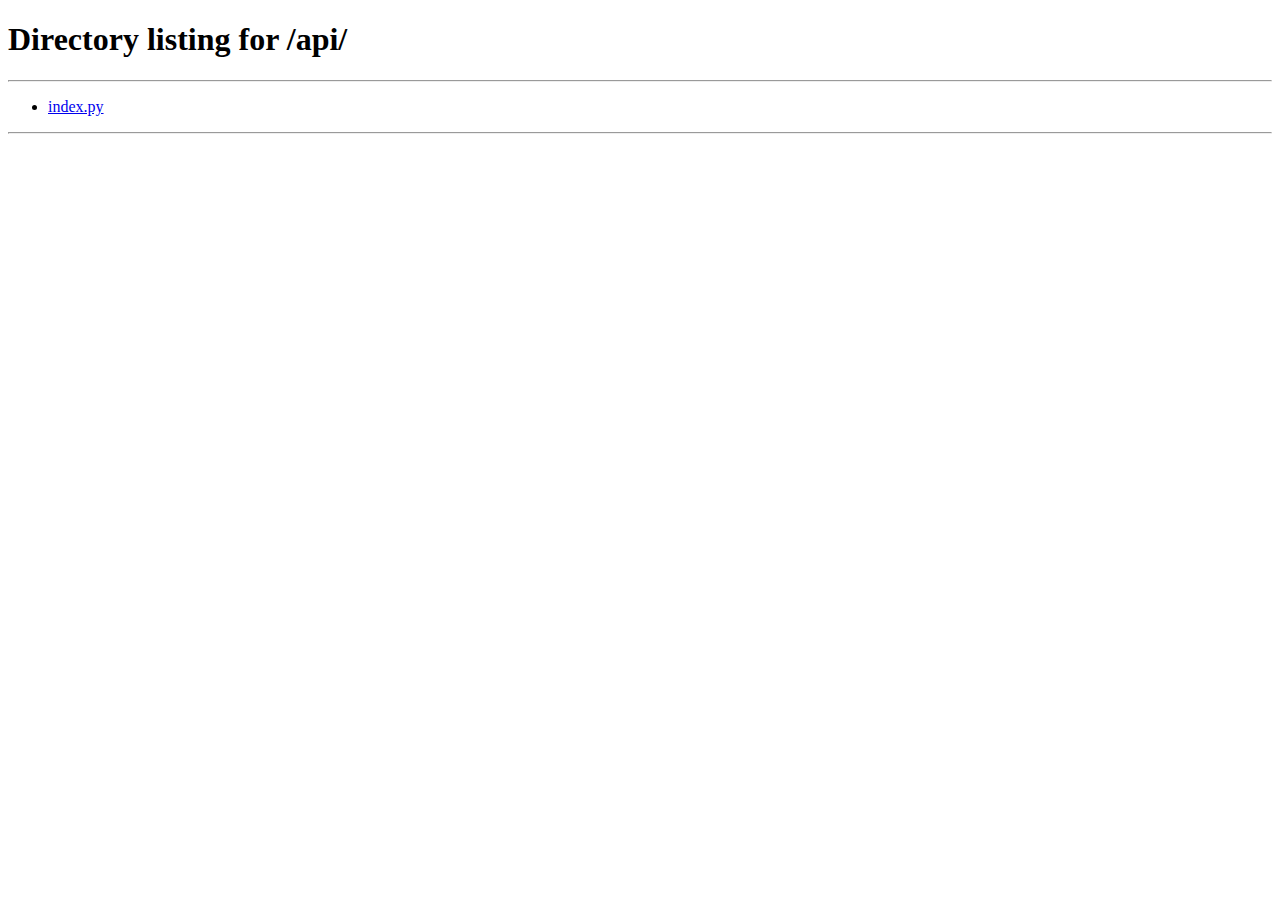
<file: public/index.html>
<!DOCTYPE html>
<html lang="en">
<head>
    <meta charset="UTF-8">
    <meta name="viewport" content="width=device-width, initial-scale=1.0">
    <title>CarryOn Summary</title>
    <meta http-equiv="refresh" content="0; url=/api/">
</head>
<body>
    <p>Redirecting to CarryOn Summary...</p>
    <script>
        window.location.href = '/api/';
    </script>
</body>
</html>
</file>
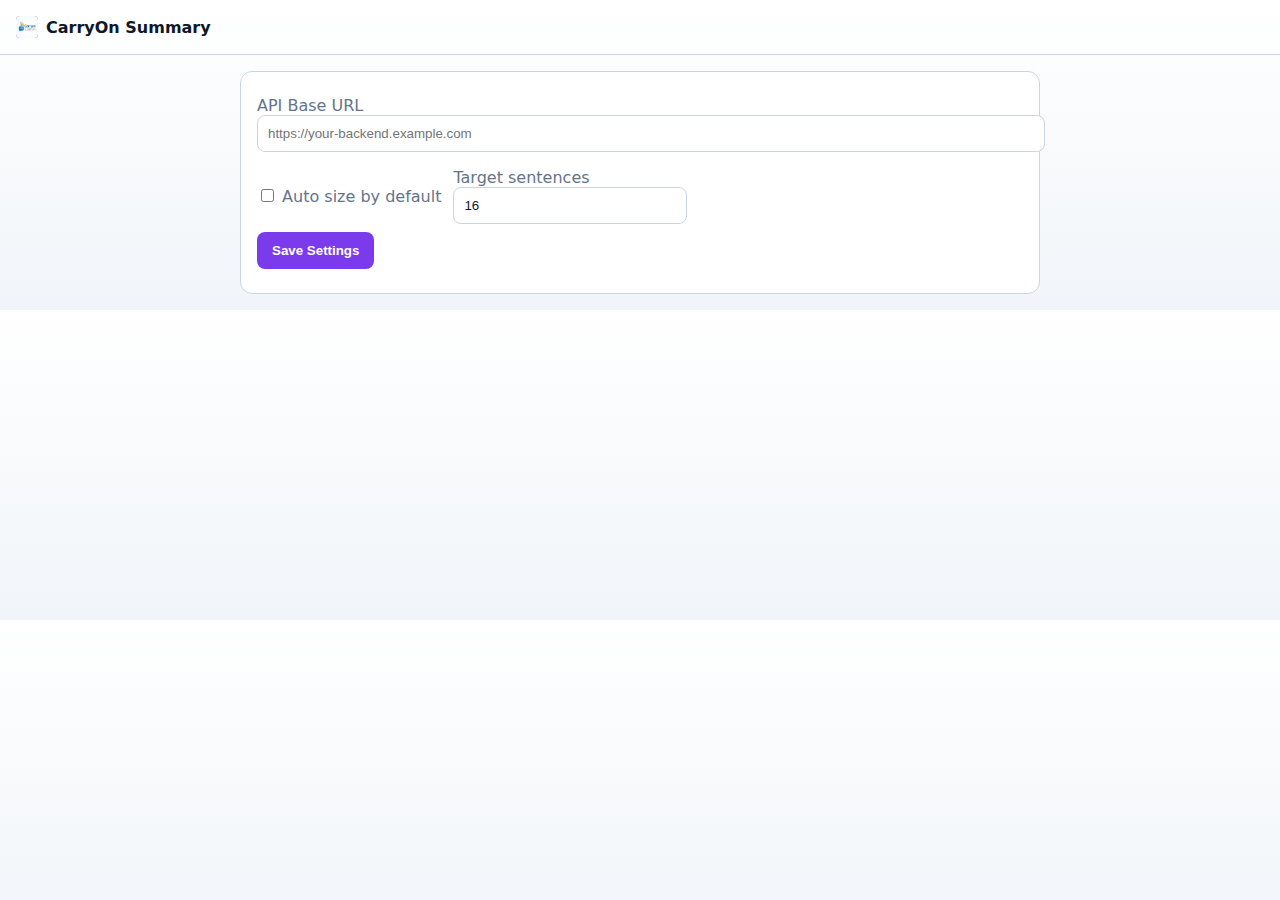
<file: carryon-extension/options.html>
<!doctype html>
<html>
  <head>
    <meta charset="utf-8" />
    <title>CarryOn Summary Options</title>
    <style>
      :root {
        --bg: #0f172a; --card: #0b1220; --fg: #e2e8f0; --muted: #94a3b8; --border: #334155; --brand:#7c3aed; --btn-fg:#ffffff;
      }
      @media (prefers-color-scheme: light) {
        :root { --bg:#f1f5f9; --card:#ffffff; --fg:#0f172a; --muted:#64748b; --border:#cbd5e1; --brand:#7c3aed; --btn-fg:#ffffff; }
      }
      body { font-family: system-ui, sans-serif; margin: 0; color: var(--fg); background: linear-gradient(180deg, var(--card), var(--bg)); }
      .header { display:flex; align-items:center; justify-content:space-between; padding:16px; border-bottom:1px solid var(--border); }
      .brand { display:flex; align-items:center; gap:8px; font-weight:700; }
      .brand .logo { width:22px; height:22px; background:var(--brand); border-radius:4px; }
      .container { max-width: 800px; margin: 0 auto; padding: 16px; }
      .card { background: var(--card); border:1px solid var(--border); border-radius:12px; padding:16px; }
      label { display:block; margin:8px 0; color: var(--muted); }
      input[type="text"], input[type="number"] { width:100%; padding:10px; border:1px solid var(--border); border-radius:8px; color:var(--fg); background:var(--card); }
      .row { display:flex; gap:12px; align-items:center; }
      .btn { padding:10px 14px; border-radius:8px; border:1px solid var(--border); background: transparent; color: var(--fg); cursor:pointer; }
      .btn.primary { background: var(--brand); color: var(--btn-fg); border-color: transparent; font-weight:600; }
      .status { margin-top:8px; font-size:12px; color:var(--muted); }
    </style>
  </head>
  <body>
    <div class="header">
      <div class="brand"><img src="icons/icon32.png" alt="CarryOn" class="logo" />CarryOn Summary</div>
    </div>
    <div class="container">
      <div class="card">
        <label>API Base URL
          <input id="api" type="text" placeholder="https://your-backend.example.com" />
        </label>
        <div class="row">
          <label><input type="checkbox" id="auto" /> Auto size by default</label>
          <label>Target sentences <input id="target" type="number" min="4" max="80" value="16" /></label>
        </div>
        <button class="btn primary" id="save">Save Settings</button>
        <div class="status" id="status"></div>
      </div>
    </div>
    <script src="options.js"></script>
  </body>
</html>
</file>
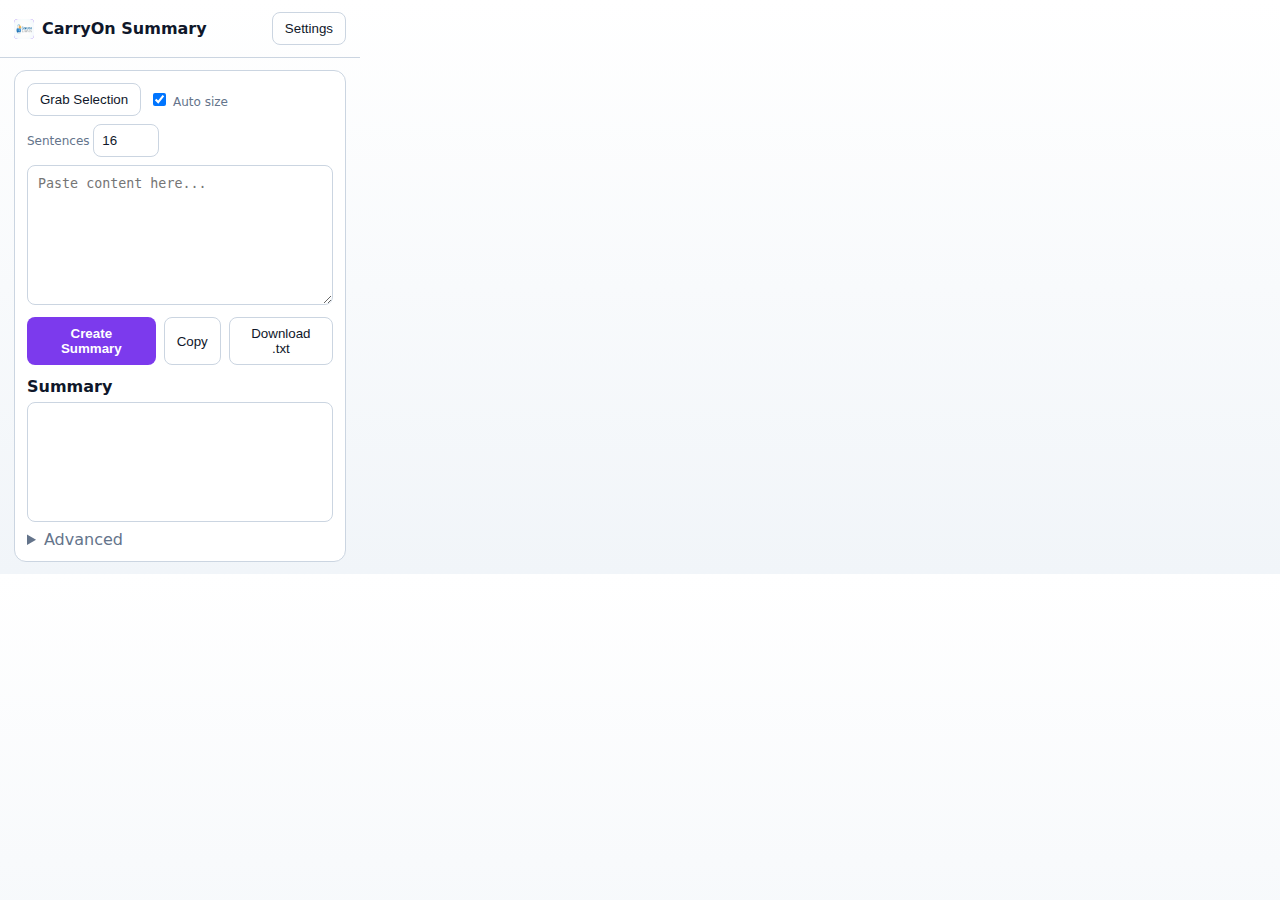
<file: carryon-extension/popup.html>
<!doctype html>
<html>
  <head>
    <meta charset="utf-8" />
    <title>CarryOn Summary</title>
    <style>
      :root {
        --bg: #0f172a;
        --card: #0b1220;
        --fg: #e2e8f0;
        --muted: #94a3b8;
        --border: #334155;
        --brand: #7c3aed;
        --btn-fg: #ffffff;
      }
      @media (prefers-color-scheme: light) {
        :root {
          --bg: #f1f5f9;
          --card: #ffffff;
          --fg: #0f172a;
          --muted: #64748b;
          --border: #cbd5e1;
          --brand: #7c3aed;
          --btn-fg: #ffffff;
        }
      }
      * { box-sizing: border-box; }
      body { font-family: system-ui, sans-serif; margin: 0; width: 360px; color: var(--fg); background: linear-gradient(180deg, var(--card), var(--bg)); }
      .header { display: flex; align-items: center; justify-content: space-between; padding: 12px 14px; border-bottom: 1px solid var(--border); }
      .brand { display: flex; align-items: center; gap: 8px; font-weight: 700; }
      .brand .logo { width: 20px; height: 20px; background: var(--brand); border-radius: 4px; }
      .container { padding: 12px 14px; }
      .card { background: var(--card); border: 1px solid var(--border); border-radius: 12px; padding: 12px; }
      .row { display: flex; gap: 8px; align-items: center; flex-wrap: wrap; }
      label { font-size: 12px; color: var(--muted); }
      input[type="number"], input[type="text"] { padding: 8px; border: 1px solid var(--border); border-radius: 8px; color: var(--fg); background: var(--card); }
      textarea { width: 100%; height: 140px; padding: 10px; border: 1px solid var(--border); border-radius: 8px; color: var(--fg); background: var(--card); }
      .actions { display: flex; gap: 8px; margin-top: 8px; }
      .btn { padding: 8px 12px; border-radius: 8px; border: 1px solid var(--border); background: transparent; color: var(--fg); cursor: pointer; }
      .btn.primary { background: var(--brand); color: var(--btn-fg); border-color: transparent; font-weight: 600; }
      .summary { white-space: pre-wrap; border: 1px solid var(--border); padding: 10px; border-radius: 8px; min-height: 120px; }
      .status { margin-top: 8px; font-size: 12px; color: var(--muted); }
      details { margin-top: 8px; }
      details summary { cursor: pointer; color: var(--muted); }
    </style>
  </head>
  <body>
    <div class="header">
      <div class="brand"><img src="icons/icon32.png" alt="CarryOn" class="logo" />CarryOn Summary</div>
      <button class="btn" id="openOptions">Settings</button>
    </div>
    <div class="container">
      <div class="card">
        <div class="row" style="margin-bottom:8px">
          <button class="btn" id="grab">Grab Selection</button>
          <label><input type="checkbox" id="auto" checked /> Auto size</label>
          <label>Sentences <input id="target" type="number" min="4" max="80" value="16" /></label>
        </div>
        <textarea id="input" placeholder="Paste content here..."></textarea>
        <div class="actions">
          <button class="btn primary" id="run">Create Summary</button>
          <button class="btn" id="copy">Copy</button>
          <button class="btn" id="download">Download .txt</button>
        </div>
        <div class="status" id="status"></div>
        <h4 style="margin:12px 0 6px">Summary</h4>
        <div id="summary" class="summary"></div>
        <details>
          <summary>Advanced</summary>
          <div class="row" style="margin-top:8px">
            <label style="flex:1">API Base <input id="api" type="text" placeholder="https://your-backend.example.com" style="width:100%" /></label>
            <button class="btn" id="save">Save</button>
          </div>
        </details>
      </div>
    </div>
    <script src="popup.js"></script>
  </body>
 </html>
</file>
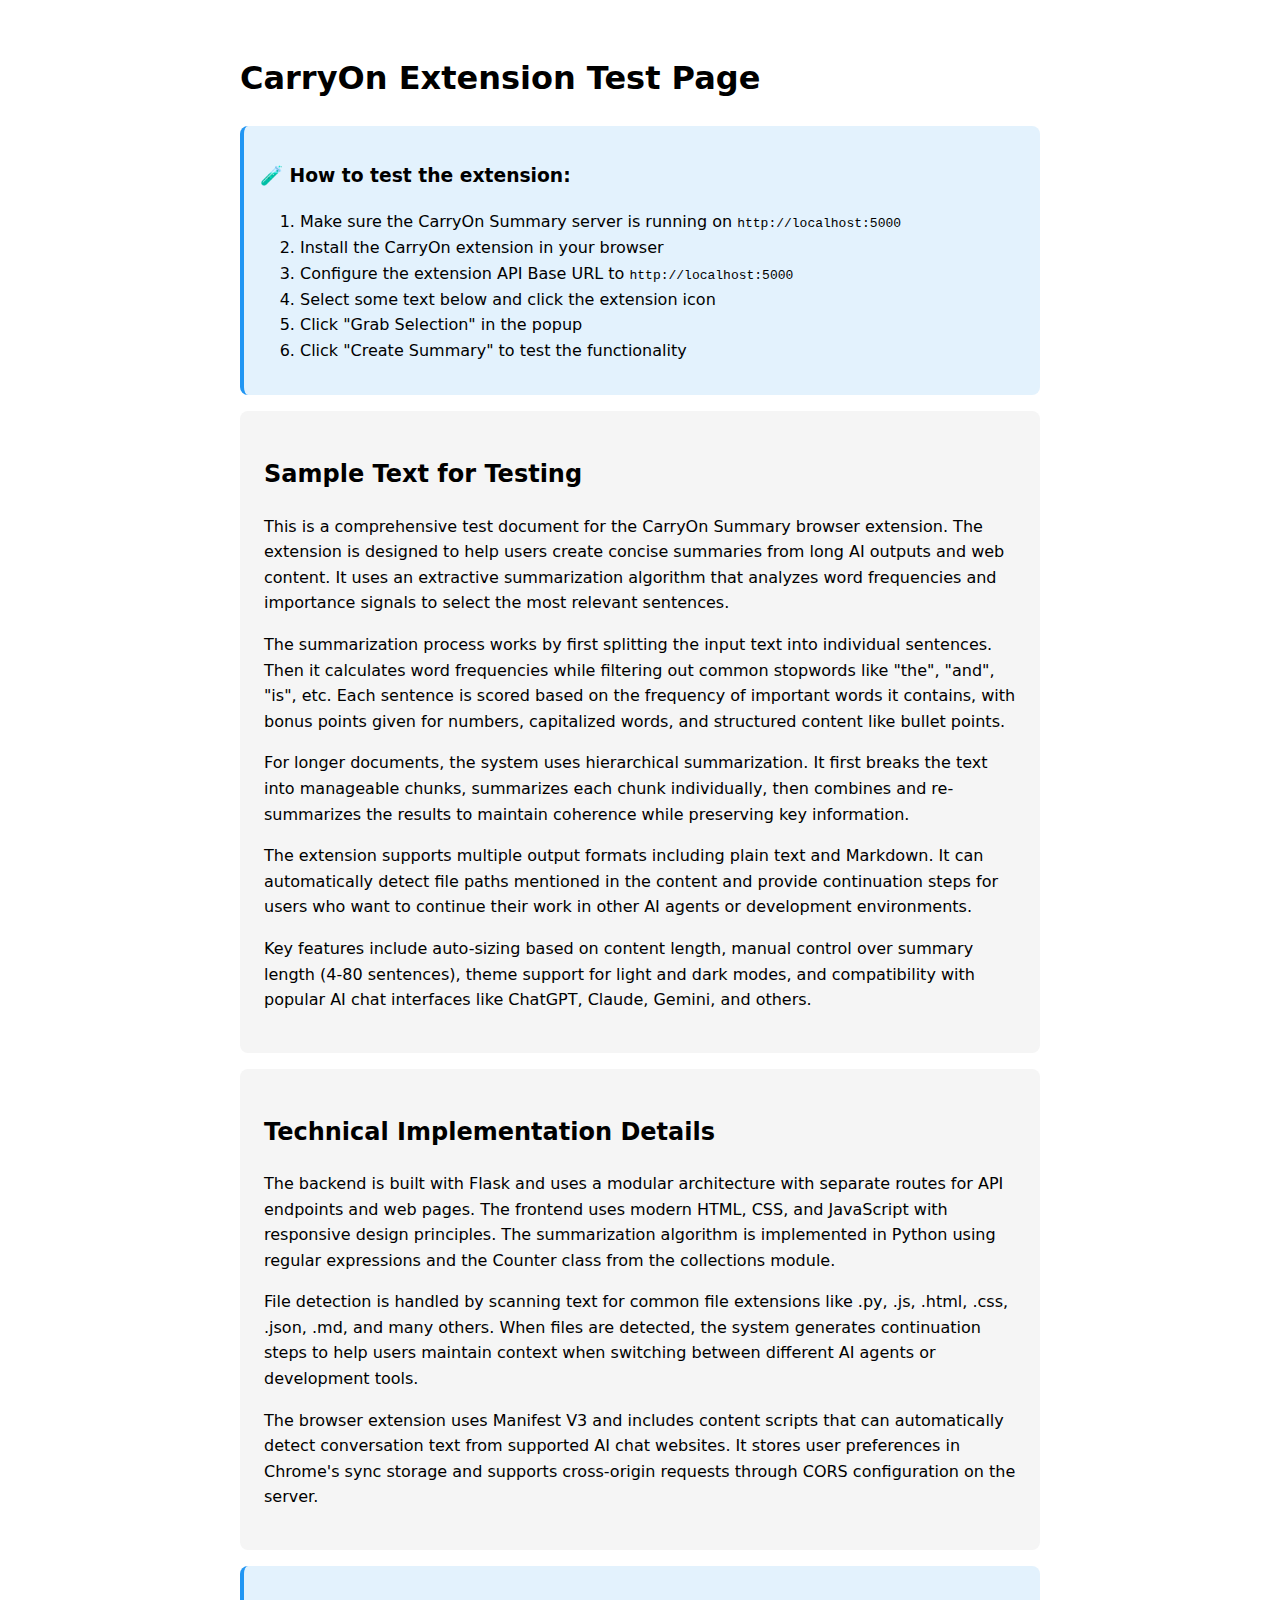
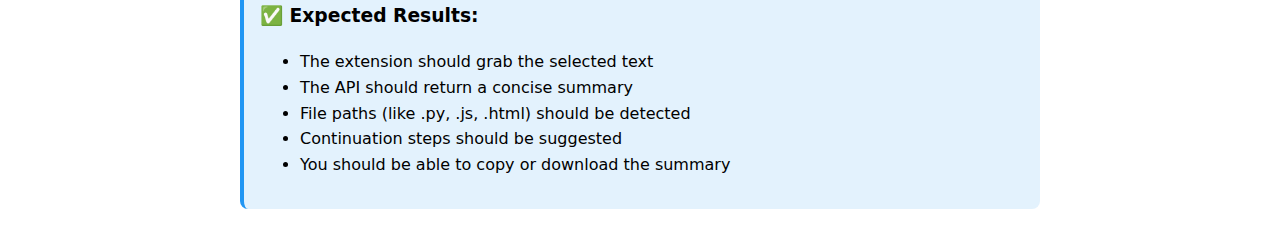
<file: carryon-extension/test.html>
<!DOCTYPE html>
<html lang="en">
<head>
    <meta charset="UTF-8">
    <meta name="viewport" content="width=device-width, initial-scale=1.0">
    <title>CarryOn Extension Test Page</title>
    <link rel="icon" href="favicon.jpeg" />
    <style>
        body {
            font-family: system-ui, sans-serif;
            max-width: 800px;
            margin: 0 auto;
            padding: 2rem;
            line-height: 1.6;
        }
        .test-content {
            background: #f5f5f5;
            padding: 1.5rem;
            border-radius: 8px;
            margin: 1rem 0;
        }
        .instructions {
            background: #e3f2fd;
            padding: 1rem;
            border-radius: 8px;
            border-left: 4px solid #2196f3;
        }
        .highlight {
            background: yellow;
            padding: 2px 4px;
        }
    </style>
</head>
<body>
    <h1>CarryOn Extension Test Page</h1>
    
    <div class="instructions">
        <h3>🧪 How to test the extension:</h3>
        <ol>
            <li>Make sure the CarryOn Summary server is running on <code>http://localhost:5000</code></li>
            <li>Install the CarryOn extension in your browser</li>
            <li>Configure the extension API Base URL to <code>http://localhost:5000</code></li>
            <li>Select some text below and click the extension icon</li>
            <li>Click "Grab Selection" in the popup</li>
            <li>Click "Create Summary" to test the functionality</li>
        </ol>
    </div>

    <div class="test-content">
        <h2>Sample Text for Testing</h2>
        <p>This is a comprehensive test document for the CarryOn Summary browser extension. The extension is designed to help users create concise summaries from long AI outputs and web content. It uses an extractive summarization algorithm that analyzes word frequencies and importance signals to select the most relevant sentences.</p>
        
        <p>The summarization process works by first splitting the input text into individual sentences. Then it calculates word frequencies while filtering out common stopwords like "the", "and", "is", etc. Each sentence is scored based on the frequency of important words it contains, with bonus points given for numbers, capitalized words, and structured content like bullet points.</p>
        
        <p>For longer documents, the system uses hierarchical summarization. It first breaks the text into manageable chunks, summarizes each chunk individually, then combines and re-summarizes the results to maintain coherence while preserving key information.</p>
        
        <p>The extension supports multiple output formats including plain text and Markdown. It can automatically detect file paths mentioned in the content and provide continuation steps for users who want to continue their work in other AI agents or development environments.</p>
        
        <p>Key features include auto-sizing based on content length, manual control over summary length (4-80 sentences), theme support for light and dark modes, and compatibility with popular AI chat interfaces like ChatGPT, Claude, Gemini, and others.</p>
    </div>

    <div class="test-content">
        <h2>Technical Implementation Details</h2>
        <p>The backend is built with Flask and uses a modular architecture with separate routes for API endpoints and web pages. The frontend uses modern HTML, CSS, and JavaScript with responsive design principles. The summarization algorithm is implemented in Python using regular expressions and the Counter class from the collections module.</p>
        
        <p>File detection is handled by scanning text for common file extensions like .py, .js, .html, .css, .json, .md, and many others. When files are detected, the system generates continuation steps to help users maintain context when switching between different AI agents or development tools.</p>
        
        <p>The browser extension uses Manifest V3 and includes content scripts that can automatically detect conversation text from supported AI chat websites. It stores user preferences in Chrome's sync storage and supports cross-origin requests through CORS configuration on the server.</p>
    </div>

    <div class="instructions">
        <h3>✅ Expected Results:</h3>
        <ul>
            <li>The extension should grab the selected text</li>
            <li>The API should return a concise summary</li>
            <li>File paths (like .py, .js, .html) should be detected</li>
            <li>Continuation steps should be suggested</li>
            <li>You should be able to copy or download the summary</li>
        </ul>
    </div>

    <script>
        // Add some dynamic content for testing
        document.addEventListener('DOMContentLoaded', function() {
            console.log('CarryOn Extension Test Page loaded');
            console.log('Server should be running at: http://localhost:5000');
        });
    </script>
</body>
</html>
</file>
